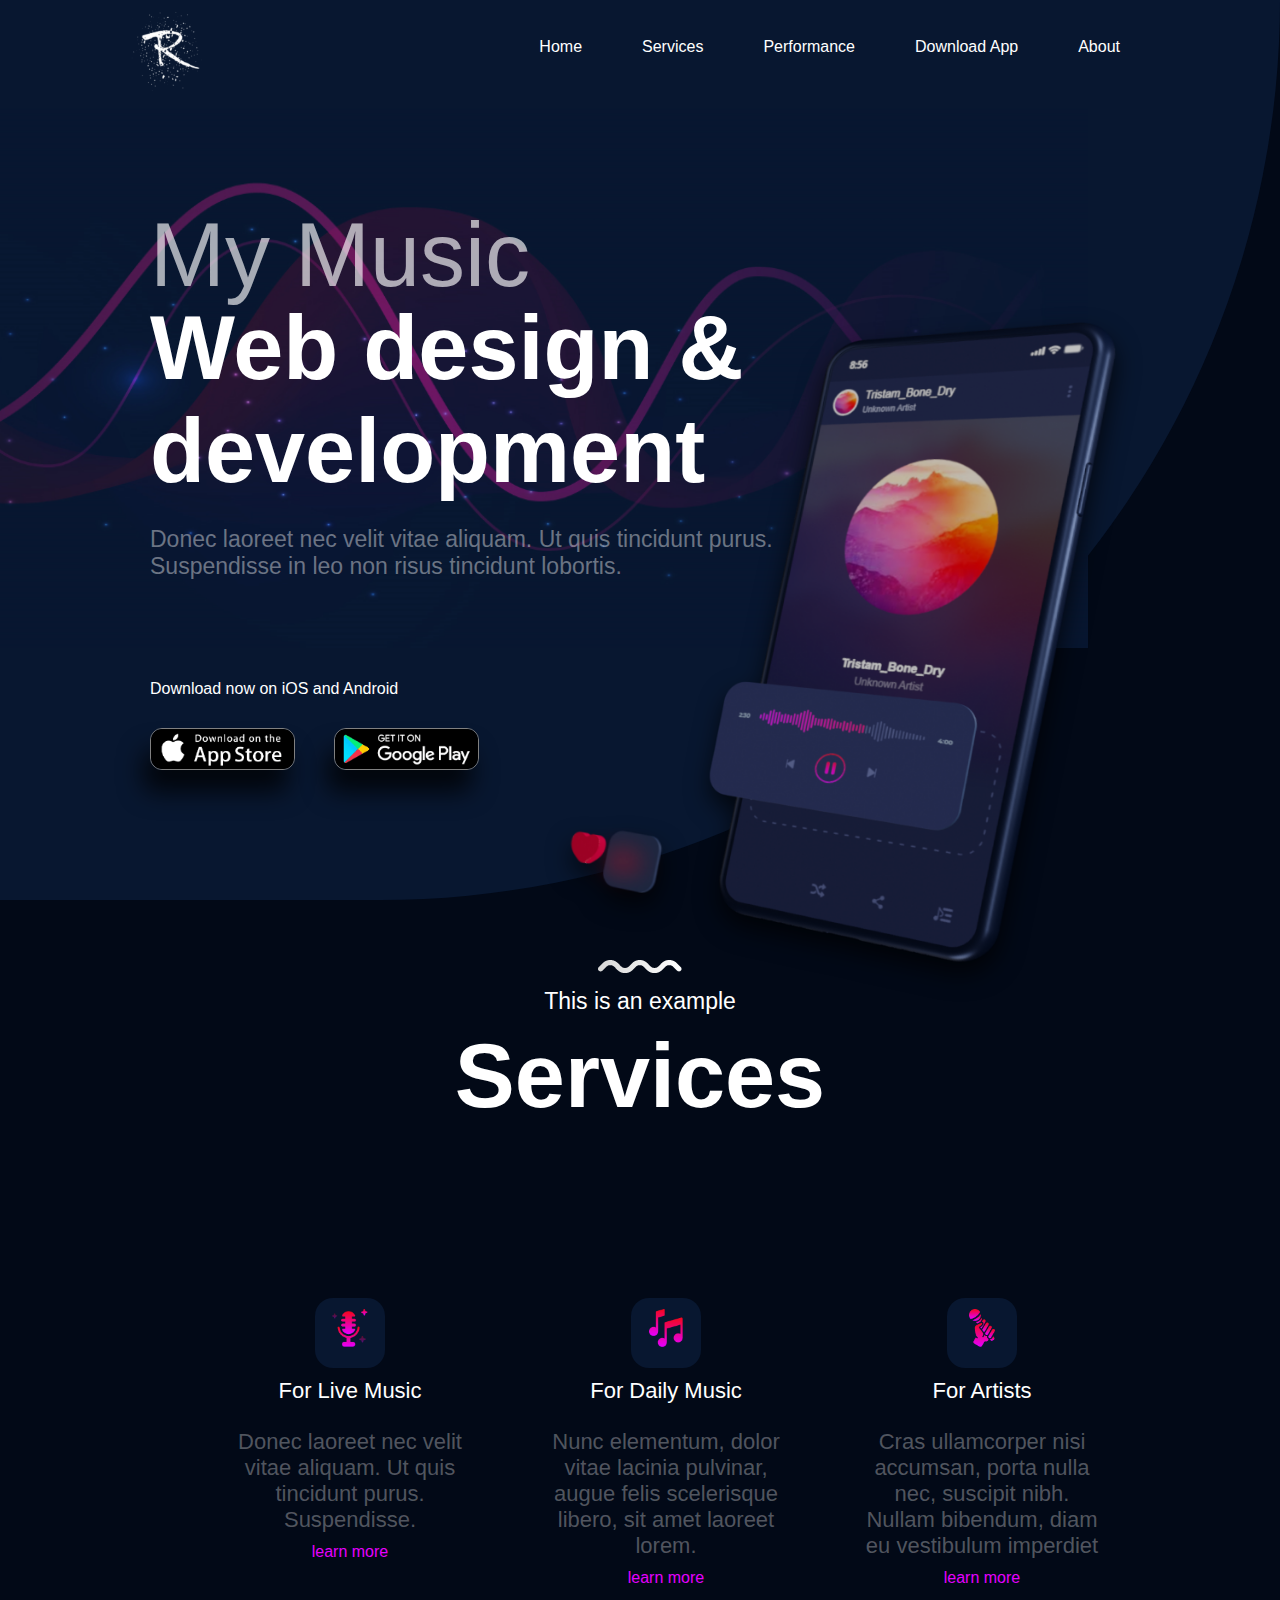
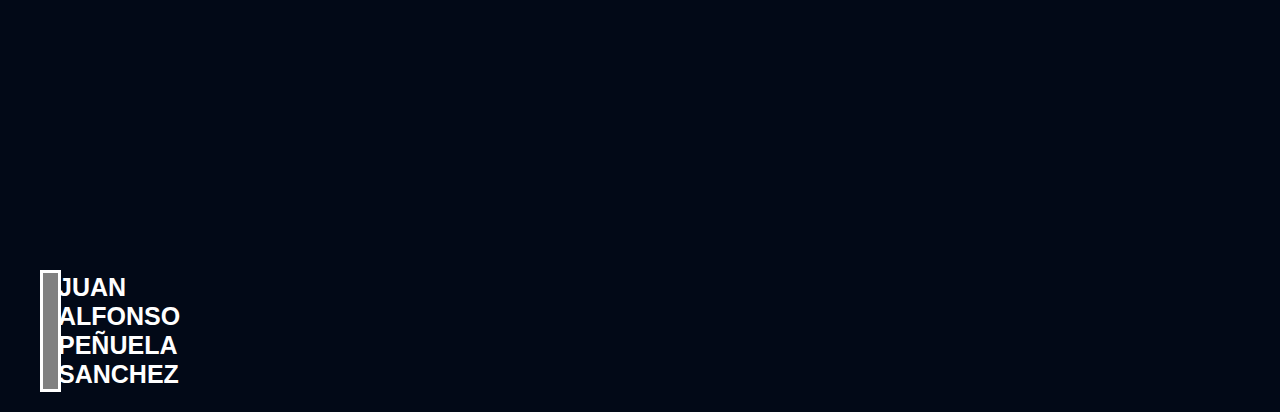
<file: tercero/index.html>
<!DOCTYPE html>
<html lang="es">
<head>
    <meta charset="UTF-8">
    <meta http-equiv="X-UA-Compatible" content="IE=edge">
    <link rel="stylesheet" href="css/style.css">
    <meta name="viewport" content="width=device-width, initial-scale=1.0">
    <title>My music</title>
</head>
<body>
    <header>
        
        <img class="logo_main" src="img/logo.png" alt="Logo" title="Logo">
        <nav>
            <ul>
                <li>Home</li>
                <li><a href="#services">Services</a> </li>
                <li>Performance</li>
                <li>Download App</li>
                <li>About</li>
            </ul>
        </nav>
        <h1 id="title_1">My Music</h1>
        <h2 id="title_2">Web design & development</h2>
        <h4>Donec laoreet nec velit vitae aliquam. Ut quis tincidunt purus. <br>
            Suspendisse in leo non risus tincidunt lobortis.</h4>
        
        <h6>Download now on iOS and Android</h6>
        <div class="logos_apps">
            <img src="img/app_store.png" alt="App Store" title="App Store iOS">
            <img class="google" src="img/google_play.png" alt="Google Play Store" title="Google Play Store Android">
        </div>
        
        <img class="equalizer_header" src="img/equalizer_header.png" alt="">
        <img class="phone_header" src="img/phone_1.png" alt="">
    </header>
    <section id="services">
        <div class="separador">
            <img src="img/wave_line.png" alt="">
            <h3>This is an example</h3>
            <h2>Services</h2>
        </div>
        <div class="cont_servi">
            <div class="uni_serv">
                <div class="box_icon">
                    <img src="img/icon_voice.png">
                </div>
                <h3 class="sub">For Live Music</h3>
                <p>Donec laoreet nec velit vitae aliquam. Ut quis tincidunt purus. 
                    Suspendisse.</p>
                    <a href="#">learn more</a>
            </div>
            <div class="uni_serv">
                <div class="box_icon">
                    <img src="img/music_notes.png">
                </div>
                <h3 class="sub">For Daily Music</h3>
                <p>Nunc elementum, dolor vitae lacinia pulvinar, augue felis scelerisque libero, sit amet laoreet lorem.</p>
                <a href="#">learn more</a>
            </div>
            <div class="uni_serv">
                <div class="box_icon">
                    <img src="img/hand_voice.png">
                </div>
                <h3 class="sub">For Artists</h3>
                <p>Cras ullamcorper nisi accumsan, porta nulla nec, suscipit nibh. Nullam bibendum, diam eu vestibulum imperdiet</p>
                <a href="#">learn more</a>
            </div>
        </div>
    </section>
    <footer>
        <div>
            <h2 class="footer_nombre">JUAN ALFONSO PEÑUELA SANCHEZ</h2>
        </div>
    </footer>
</body>
</html>
</file>
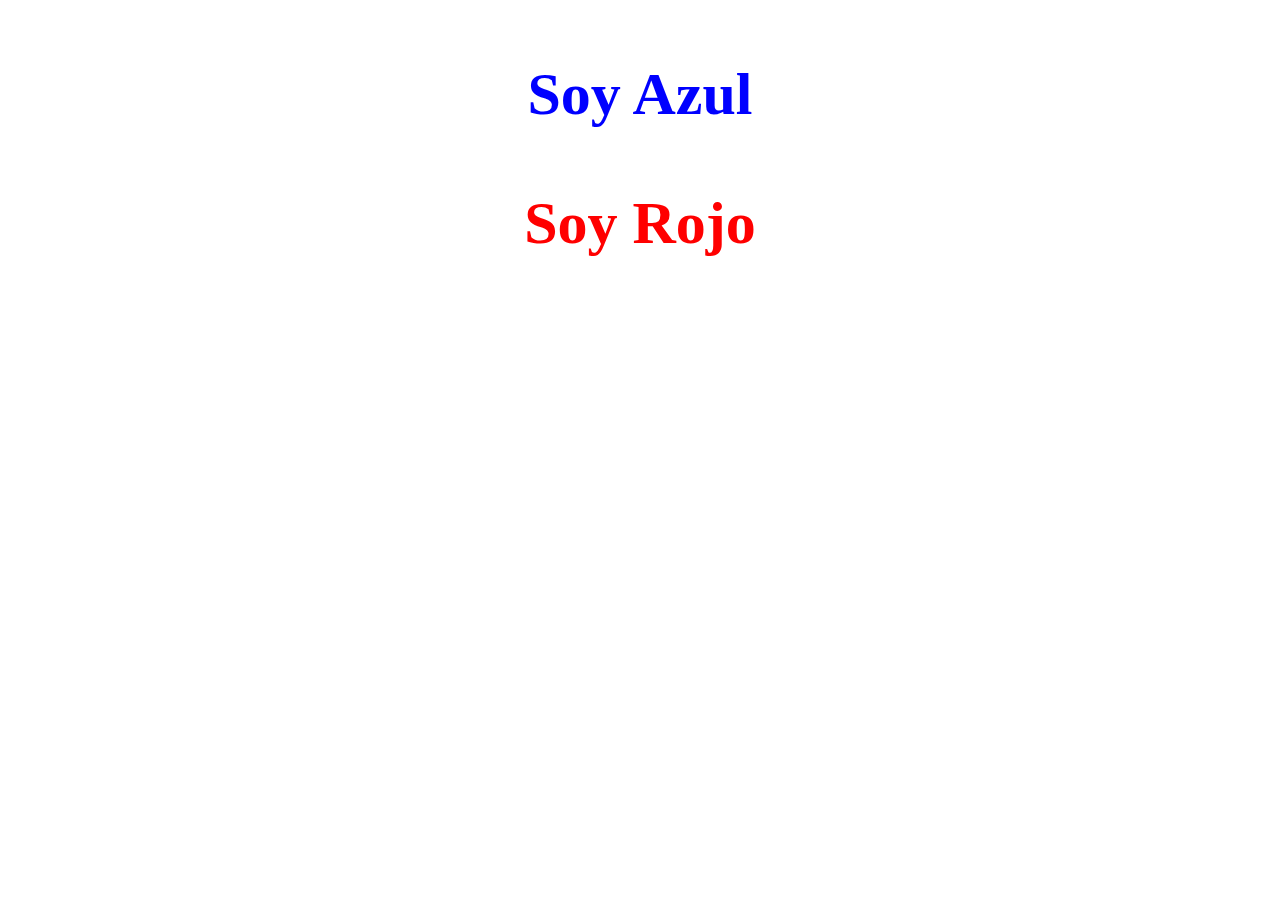
<file: cuarto/punto_4.html>
<!DOCTYPE html>
<html lang="en">
<head>
    <meta charset="UTF-8">
    <meta name="viewport" content="width=device-width, initial-scale=1.0">
    <title>Document</title>
    <link rel="stylesheet" href="css/punto_4.css">
</head>
<body>
    <p id="azul"><strong>Soy Azul</strong></p>
    <p id="rojo"><strong>Soy Rojo</strong></p>
</body>
</html>
</file>
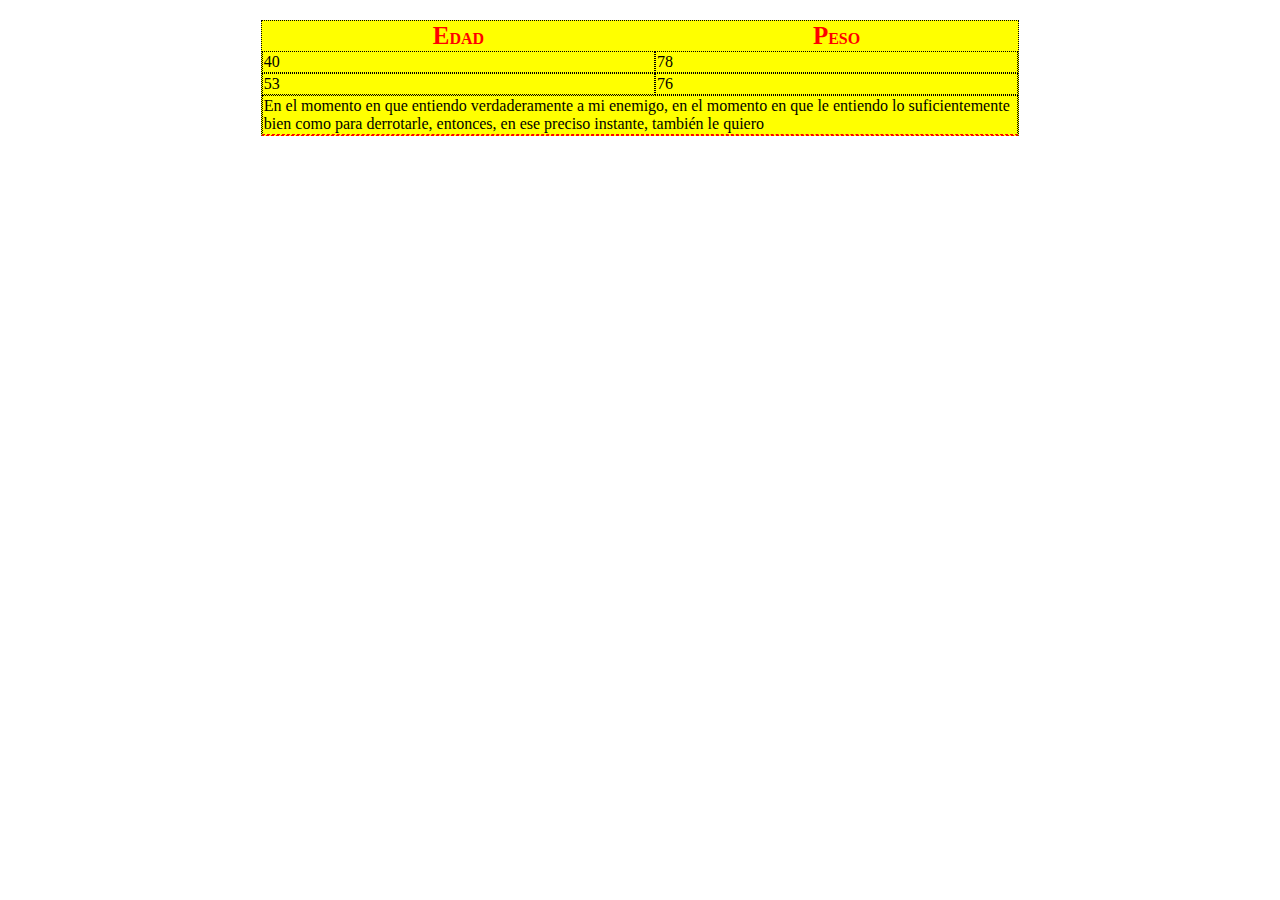
<file: noveno/punto_9.html>
<!DOCTYPE html>
<html lang="en">
<head>
    <meta charset="UTF-8">
    <meta name="viewport" content="width=device-width, initial-scale=1.0">
    <title>Document</title>
    <link rel="stylesheet" href="css/punto_9.css">
</head>
<body> 
    <table>
        <tr>
            <th><span id="e">E</span>DAD</th>
            <th><span id="p">P</span>ESO</th>
        </tr>
        <tr>
            <td>40</td>
            <td>78</td>
        </tr>
        <tr>
            <td>53</td>
            <td>76</td>
        </tr>
        <tr>
            <td class="celda3" colspan="2">En el momento en que entiendo verdaderamente a mi enemigo, en el momento en que le entiendo lo suficientemente bien como para derrotarle, entonces, en ese preciso instante, también le quiero
            </td>       
        </tr>
    </table>
</body>
</html>
</file>
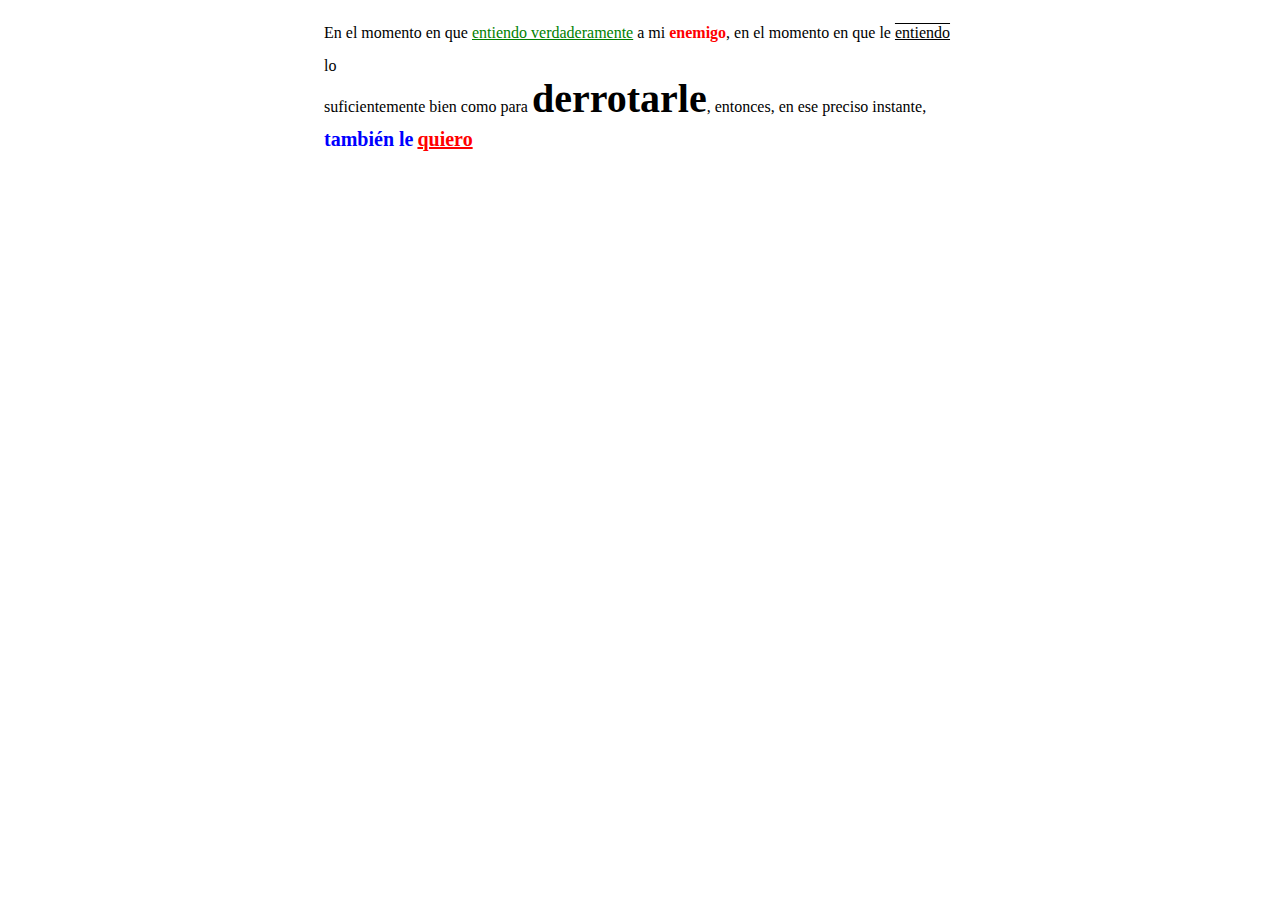
<file: quinto/punto_5.html>
<!DOCTYPE html>
<html lang="en">
<head>
    <meta charset="UTF-8">
    <meta name="viewport" content="width=device-width, initial-scale=1.0">
    <title>Document</title>
    <link rel="stylesheet" href="css/punto_5.css" >
</head>
<body>
    <div id="principal">
    <p>En el momento en que <span id="p1">entiendo verdaderamente</span> a mi <span id="p2">enemigo</span>, en el momento en que le <span id="p3">entiendo</span> lo<br> suficientemente bien como para <span id="p4">derrotarle</span>, entonces, en ese preciso instante,<br><span id="p5">también le</span> <span id="p6">quiero</span></p>
    </div>
</body>
</html>
</file>
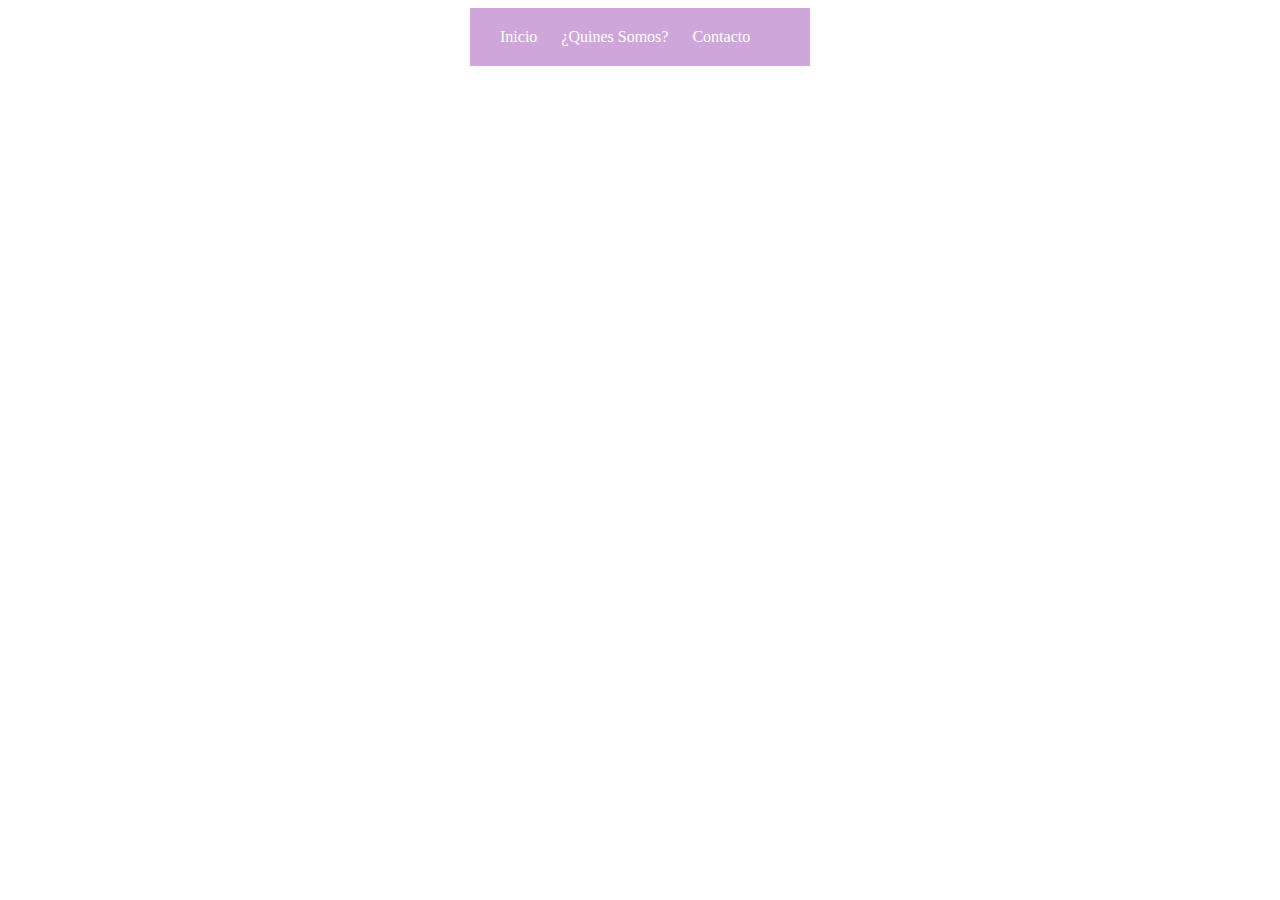
<file: septimo/punto_7.html>
<!DOCTYPE html>
<html lang="en">
<head>
    <meta charset="UTF-8">
    <meta name="viewport" content="width=device-width, initial-scale=1.0">
    <title>Punto 7</title>
    <link rel="stylesheet" href="css/punto_7.css">
</head>
<body>
    <div class="menu">
        <a class="links" href="http://idexud.udistrital.edu.co/" target="_blank"> Inicio </a>
        <a class="links" href="http://idexud.udistrital.edu.co/quienes-somos/" target="_blank"> ¿Quines Somos? </a>
        <a class="links" href="http://idexud.udistrital.edu.co/quienes-somos/#footer_idexud" target="_blank"> Contacto </a>
    </div>
</body>
</html>
</file>
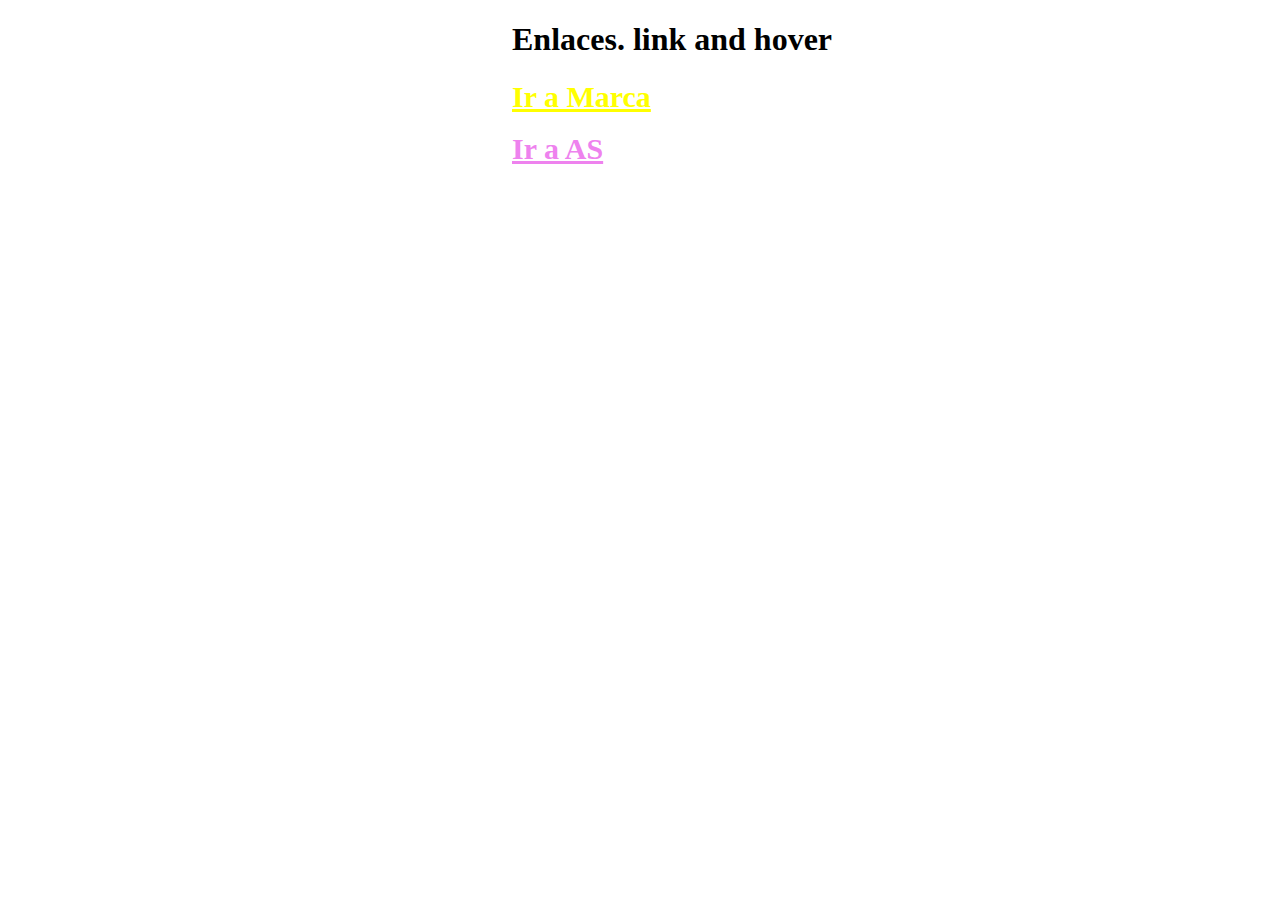
<file: sexto/punto_6.html>
<!DOCTYPE html>
<html lang="en">
<head>
    <meta charset="UTF-8">
    <meta name="viewport" content="width=device-width, initial-scale=1.0">
    <title>Punto 6</title>
    <link rel="stylesheet" href="css/punto_6.css">
</head>
<body>
    
    <h1>Enlaces. link and hover</h1>

    <a id="p2" href="http://www.velez.com.co/" target="_blank">Ir a Marca</a>
    <br><br>
    <a id="p3" href="http://colombia.as.com/" target="_blank">Ir a AS</a>

</body>
</html>
</file>
<file: tercero/css/style.css>
*{
    border: 0;
    margin: 0;
    padding: 0;
    font-family:'Roboto', sans-serif; 
}

/*Fuentes*/
@import url('https://fonts.googleapis.com/css2?family=Roboto&display=swap');

a{
    text-decoration: none;
    font-style: none;
    color: white;
}
h1{
    font-size: 90px;
}
h3{
    font-size: 23px;
    margin-top: 10px;
    color: rgb(255, 255, 255);
    font-weight: normal;
    position: relative;
    z-index: 2;
}
h2{
    font-size: 90px;
    margin-top: 10px;
    color: rgb(255, 255, 255);
    font-weight: bold;
    position: relative;
    z-index: 2;
}
h4{
    font-size: 23px;
    margin-top: 23px;
    margin-left: 150px;
    color: rgba(255, 255, 255, 0.404);
    font-weight: normal;
    position: relative;
    z-index: 2;
}
h6{
    font-size: 16px;
    margin-top: 100px;
    margin-left: 150px;
    color: rgb(255, 255, 255);
    font-weight: inherit;
    position: relative;
    z-index: 2;
}
#title_1{
    margin: 100px 150px;
    color: rgba(255, 255, 255, 0.644);
    font-weight: lighter;
    position: relative;
    z-index: 2;
}
#title_2{
    margin-left: 150px;
    margin-top: -110px;
    color: rgb(255, 255, 255);
    font-weight: bold;
    position: relative;
    z-index: 2;
}
/*ESTILOS DEL HEADER*/
body{
    background-color: #020917;
}
header{
    background-color: #081730;
    height: 100vh;
    border-left: 150px;
    border-radius: 0px 0px 1000px 0px;
}
header nav{
    height: 75px;
    margin-top: 38px;
    float: right;
    margin-right: 100px;
}
header nav li{
    padding-right: 60px;
    color: white;
    list-style: none;
}
ul{
    display: inline-flex;
}
header .logo_main{
    height: 100px;
    margin-left: 120px;
}
header .equalizer_header{
    height: 60%;
    position: absolute;
    z-index: 1;
    top: 12%;
    right: 15%;
}

header .phone_header{
    height: 75%;
    position: absolute;
    z-index: 1;
    top: 34%;
    right: 12%;
    filter: drop-shadow(0 12px 12px rgba(0, 0, 0, 0.7));
}

.logos_apps{
    margin: 30px 0px 0px 150px;
    height: 40px;
    position: relative;
    z-index: 2;
}
.logos_apps img{
    height: 100%;
    border: 1px solid grey;
    border-radius: 12px;
    box-shadow: -7px 22px 25px 0px rgba(0,0,0,0.75);
}
.logos_apps .google{
    margin-left: 35px;
}

/*Sección de servicios*/
#services{
    height: 100vh;
    text-align: center;
}
.separador{
    margin: 60px auto;
}
.cont_servi{
    width: 80%;
    height: 450px;
    margin: 80px 0px 0px 10%;
    display: inline-flex;
}
.uni_serv{
    width: 25%;
    height: 90%;
    margin: 30px;
}
.uni_serv .box_icon{
    height: 70px;
    width: 70px;
    background: #081730;
    border-radius: 18px;
    margin: auto;
}
.box_icon img{
    height: 55%;
    vertical-align: middle;
    margin: 15% auto; 
}
.uni_serv .sub{
    font-size: 22px;
}
.uni_serv p{
    font-size: 22px;
    margin: 25px 10px 10px 10px;
    color: rgba(255, 255, 255, 0.315);
}
.uni_serv a{
    color: #E600FF;
    position: relative;
    bottom: 0px;
}

.footer_nombre{
    font-size: 25px;
    margin-left: 40px;
    margin-bottom: 20px;
    margin-right: 1350px;
    padding-left: 15px;
    color: rgb(255, 255, 255);
    border: 3px solid white;
    background-color: gray;
}
</file>
<file: cuarto/css/punto_4.css>
#azul{
    color: blue;
    font-size: 60px;
    text-align: center;
    font-family:verdana;
}
#rojo{
    color: red;
    font-size: 60px;
    text-align: center;
    font-family:verdana;
}
</file>
<file: noveno/css/punto_9.css>
table{
    width: 60%;
    background-color: yellow;
    margin: auto;
    border: 1px black solid;
    margin-top: 20px;
    border-spacing: 0px;
    border-style: dotted;
    border-bottom-color: red;
    border-bottom-style: dashed;
}
td{
    border: 1px dotted black;
    border-style: dotted;
}
th{
    color: red;
}
#e{
    font-size: 25px;
}
#p{
    font-size: 25px;
}
.celda3{
    border-bottom-color: red;
    border-bottom-style: dashed;
}
</file>
<file: quinto/css/punto_5.css>
#principal{
    line-height: 33px;
    margin: auto;
    width: 50%;
}
#p1{
    color: green;
    text-decoration: underline;
}
#p2{
    color: red;
    font-weight: bold;
}
#p3{
    text-decoration: overline underline; 
}
#p4{
    font-size: 40px;
    font-weight: bold; 
}
#p5{
    font-size: 20px;
    color: blue;
    font-weight: bold; 
}
#p6{
    font-size: 20px;
    color: red;
    text-decoration: underline;
    font-weight: bold; 
}
</file>
<file: septimo/css/punto_7.css>
.menu{
    background-color: rgb(206, 166, 217);
    width: 300px;
    margin: auto;
    padding: 20px;
}
.links{
    color: white;
    text-decoration: none;
    padding: 10px;
}
.links:hover{
    background-color: blue;
}
</file>
<file: sexto/css/punto_6.css>
body{
    margin-left: 40%;
}
#p2{
    color: yellow;
    font-size: 30px;
    font-weight: bold;
}
#p3{
    color: violet;
    font-size: 30px;
    font-weight: bold;
}
</file>
